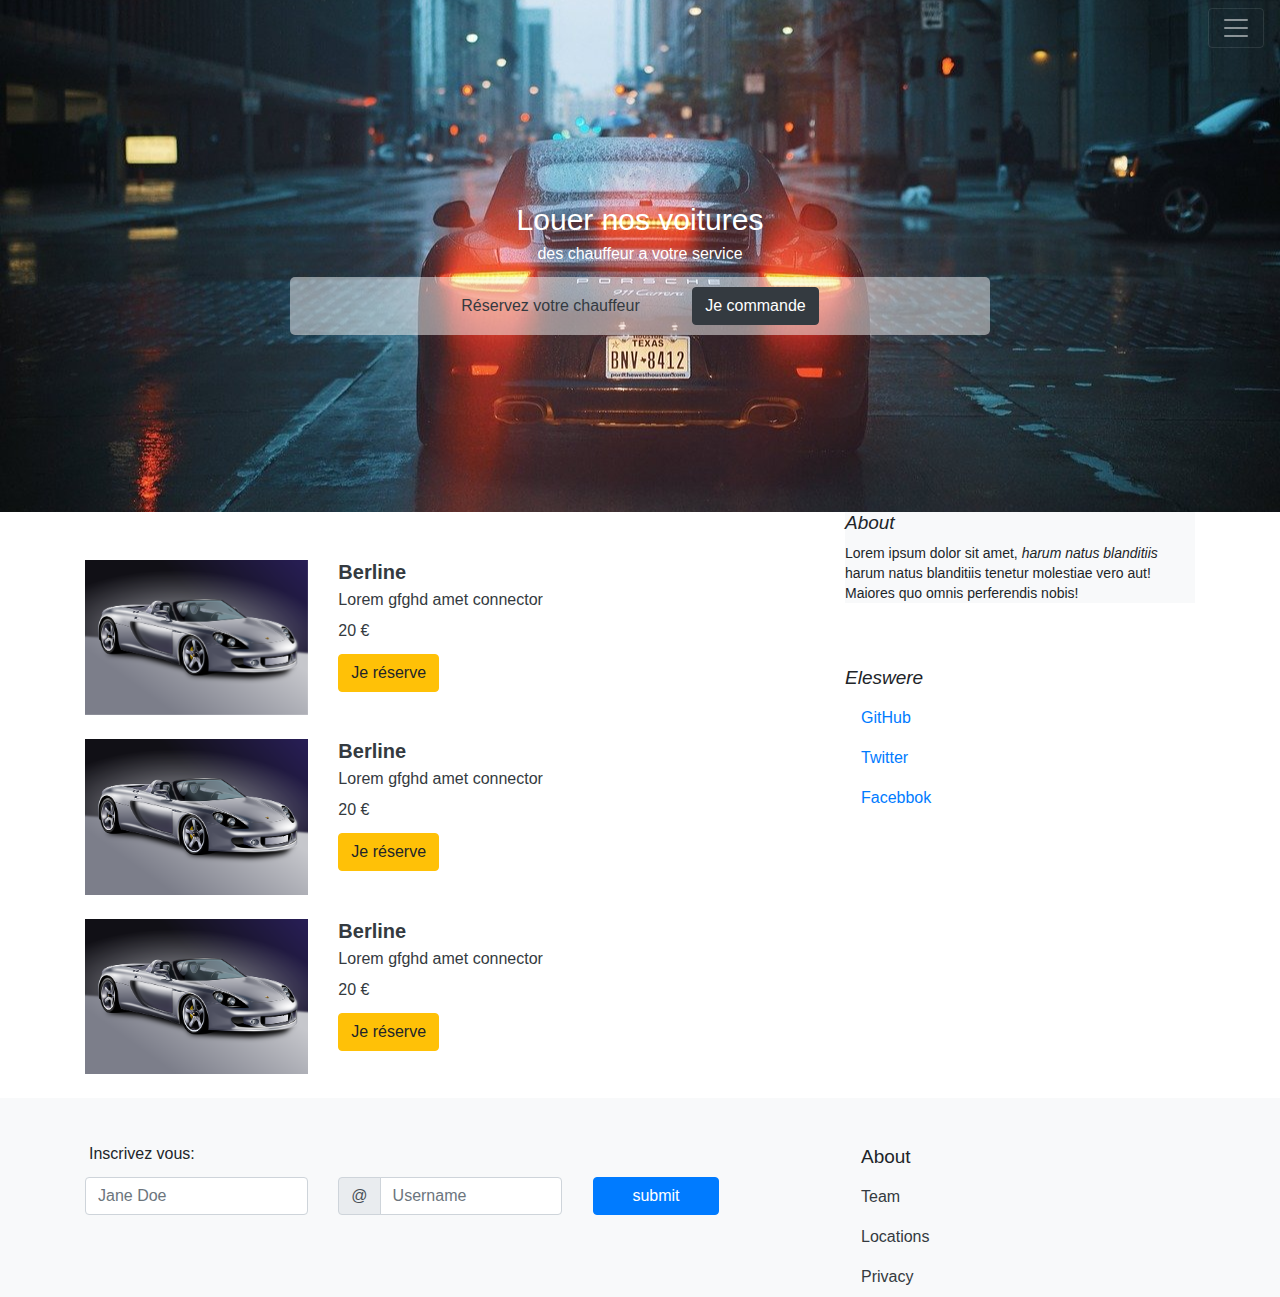
<file: index.html>
<!DOCTYPE html>
<html lang="fr">
<head>
    <meta charset="UTF-8">
    <meta name="viewport" content="width=device-width, initial-scale=1.0">
    <title>Tp Voiture</title>
    <link rel="stylesheet" href="https://stackpath.bootstrapcdn.com/bootstrap/4.5.2/css/bootstrap.min.css" integrity="sha384-JcKb8q3iqJ61gNV9KGb8thSsNjpSL0n8PARn9HuZOnIxN0hoP+VmmDGMN5t9UJ0Z" crossorigin="anonymous">
    <!---Animate CSS-->
    <link  rel="stylesheet" href="https://cdnjs.cloudflare.com/ajax/libs/animate.css/4.0.0/animate.min.css">
   
    <link rel="stylesheet" href="assets/css/style.css">
</head>
<body>
    <header>
        <div id="header" id class="fixed-top ">
            <div class="collapse bg-dark" id="navbarToggleExternalContent">
              <div class="p-4">
                <h5 class="text-white h4">Collapsed content</h5>
                <span class="text-muted">Toggleable via the navbar brand.</span>
                <ul class="navbar-nav">
                    <li class="nav-item active">
                      <a class="nav-link" href="index.html">Accueil </a>
                    </li>
                    <li class="nav-item">
                      <a class="nav-link" href="contact.html">Contact</a>
                    </li>                    
                  </ul>
              </div>
            </div>
            <nav class="navbar navbar-dark  d-flex justify-content-end">
              <button class="navbar-toggler" type="button" data-toggle="collapse" data-target="#navbarToggleExternalContent" aria-controls="navbarToggleExternalContent" aria-expanded="false" aria-label="Toggle navigation">
                <span class="navbar-toggler-icon"></span>
              </button>
            </nav>
          </div>
          <div class="container-fluid">
            
            <div  class=" block1 text-center text-white">
                <div id="spiner" class= "spinner-border text-white" role="status">
                    
                  </div>
                <h1 id="louer">Louer nos voitures</h1>
                <p>des chauffeur a votre service</p>
                <div class="row">                   
                    <div class="block-opacity  w-75">
                        <span class ="pr-0 d-block  d-sm-inline pr-sm-5 text-dark text-sm-center">Réservez votre chauffeur</span>
                        <button id="command" type="button" class="btn btn-dark">Je commande</button>
                    </div>
                    
                </div>

            </div> 
           </div>
        </div> 
        
  
    </header>
    <div class="container">        
        <div class="row">
            <main class="pt-5 col-md-8 col-sm-12">
                <section class=" row">                   
                    <div class=" col-md-4 col-sm-12  col-xs-12 text-right pb-4">
                        <div id="carouselExampleSlidesOnly" class="carousel slide" data-ride="carousel">
                            <div class="carousel-inner">
                              <div class="carousel-item active">
                                  <img src="assets/img/car.png" alt="car" class="d-block w-100" alt="...">
                              </div>
                              <div class="carousel-item">
                                <img src="assets/img/care2.jpg" alt="car" class="d-block w-100" alt="...">
                              </div>
                              <div class="carousel-item">
                                <img src="assets/img/car.png" alt="car" class="d-block w-100" alt="...">
                              </div>
                            </div>
                            
                          </div>
                        
                        <!-- <img  src="assets/img/car.png" alt="car"> -->
                    </div>
                    <div class="col-md-6 text-dark">
                        <h2>Berline</h2>
                        <p>Lorem gfghd amet connector</p>
                        <p>20 €</p>
                        <button type="button" class=" mb-4 btn btn-warning">Je réserve</button>
                    </div>
                </section>
                <section class=" row">
                    
                    <div class=" col-md-4 col-sm-12 text-right pb-4">
                        
                        <img  src="assets/img/car.png" alt="car">
                    </div>
                    <div class="col-md-6 text-dark">
                        <h2>Berline</h2>
                        <p>Lorem gfghd amet connector</p>
                        <p>20 €</p>
                        <button type="button" class="mb-4 btn btn-warning">Je réserve</button>
                    </div>
                </section>
                <section class="row">
                    
                    <div class=" col-md-4 col-sm-12 text-right  pb-4">
                        
                        <img  src="assets/img/car.png" alt="car">
                    </div>
                    <div class="col-md-6 text-dark">
                        <h2>Berline</h2>
                        <p>Lorem gfghd amet connector</p>
                        <p>20 €</p>
                        <button type="button" class="mb-4 btn btn-warning">Je réserve</button>
                    </div>
                </section>
                
                
            </main>
            <aside class="col-md-4 col-sm-12 ">

               
                    <div class="bg-light">
                        <h3 class="font-italic">About</h3>
                        <p class="paragraphe">Lorem ipsum dolor sit amet,  <span class="font-italic">harum natus blanditiis</span> harum natus blanditiis tenetur molestiae vero aut! Maiores quo omnis perferendis nobis!</p>
                    
               </div>
               <div class="pt-5">
                    <h3 class="font-italic">Eleswere</h3>
                    <ul class="nav flex-column">
                        <li class="nav-item">
                          <a class="nav-link" href="#">GitHub</a>
                        </li>
                        <li class="nav-item">
                          <a class="nav-link" href="#">Twitter</a>
                        </li>
                        <li class="nav-item">
                          <a class="nav-link" href="#">Facebbok</a>
                        </li>
                    </ul>
               </div>
            </aside>
        </div>
    </div>
   
    <footer class="bg-light pt-5">
        <div class="container">
            <div class="row">
                <div class="col-md-8 col-sm-12 ">
                    <p class="ml-1">Inscrivez vous:</p>
                    <form class="row">
                        
                        <div class="col-sm-4">
                            <label class="sr-only" for="inlineFormInput">Name</label>
                            <input type="text" class="form-control mb-2" id="inlineFormInput" placeholder="Jane Doe">
                        </div>
                        <div class="col-sm-4 input-group mb-2">
                            <div class="input-group-prepend">
                            <div class="input-group-text">@</div>
                            </div>
                            <input type="text" class="form-control" id="inlineFormInputGroup" placeholder="Username">
                        </div>
                        <button type="submit" class="col-sm-2 ml-3 btn btn-primary btn-submit mb-2">submit</button>
                    </form>
                </div>
                <div class="col-md-3 col-sm-12">
                    <div class="">
                        
                        <ul class="nav flex-column">
                            <h3 class="pl-3">About</h3>
                            
                            <li class="nav-item">
                            <a class="nav-link text-dark" href="#">Team</a>
                            </li>
                            <li class="nav-item">
                            <a class="nav-link text-dark" href="#">Locations</a>
                            </li>
                            <li class="nav-item">
                            <a class="nav-link text-dark" href="#">Privacy</a>
                            </li>
                        </ul>
                    </div>
                 </div>
            </div>
        </div>
    </footer>

    <script src="https://code.jquery.com/jquery-3.5.1.min.js" integrity="sha256-9/aliU8dGd2tb6OSsuzixeV4y/faTqgFtohetphbbj0=" crossorigin="anonymous"></script>
  
   <!-- <script src="https://code.jquery.com/jquery-3.5.1.slim.min.js" integrity="sha384-DfXdz2htPH0lsSSs5nCTpuj/zy4C+OGpamoFVy38MVBnE+IbbVYUew+OrCXaRkfj" crossorigin="anonymous"></script>-->
    <script src="https://cdn.jsdelivr.net/npm/popper.js@1.16.1/dist/umd/popper.min.js" integrity="sha384-9/reFTGAW83EW2RDu2S0VKaIzap3H66lZH81PoYlFhbGU+6BZp6G7niu735Sk7lN" crossorigin="anonymous"></script>
    <script src="https://stackpath.bootstrapcdn.com/bootstrap/4.5.2/js/bootstrap.min.js" integrity="sha384-B4gt1jrGC7Jh4AgTPSdUtOBvfO8shuf57BaghqFfPlYxofvL8/KUEfYiJOMMV+rV" crossorigin="anonymous"></script>
    <script src="assets/js/script.js"></script>
</body>
</html>
</file>
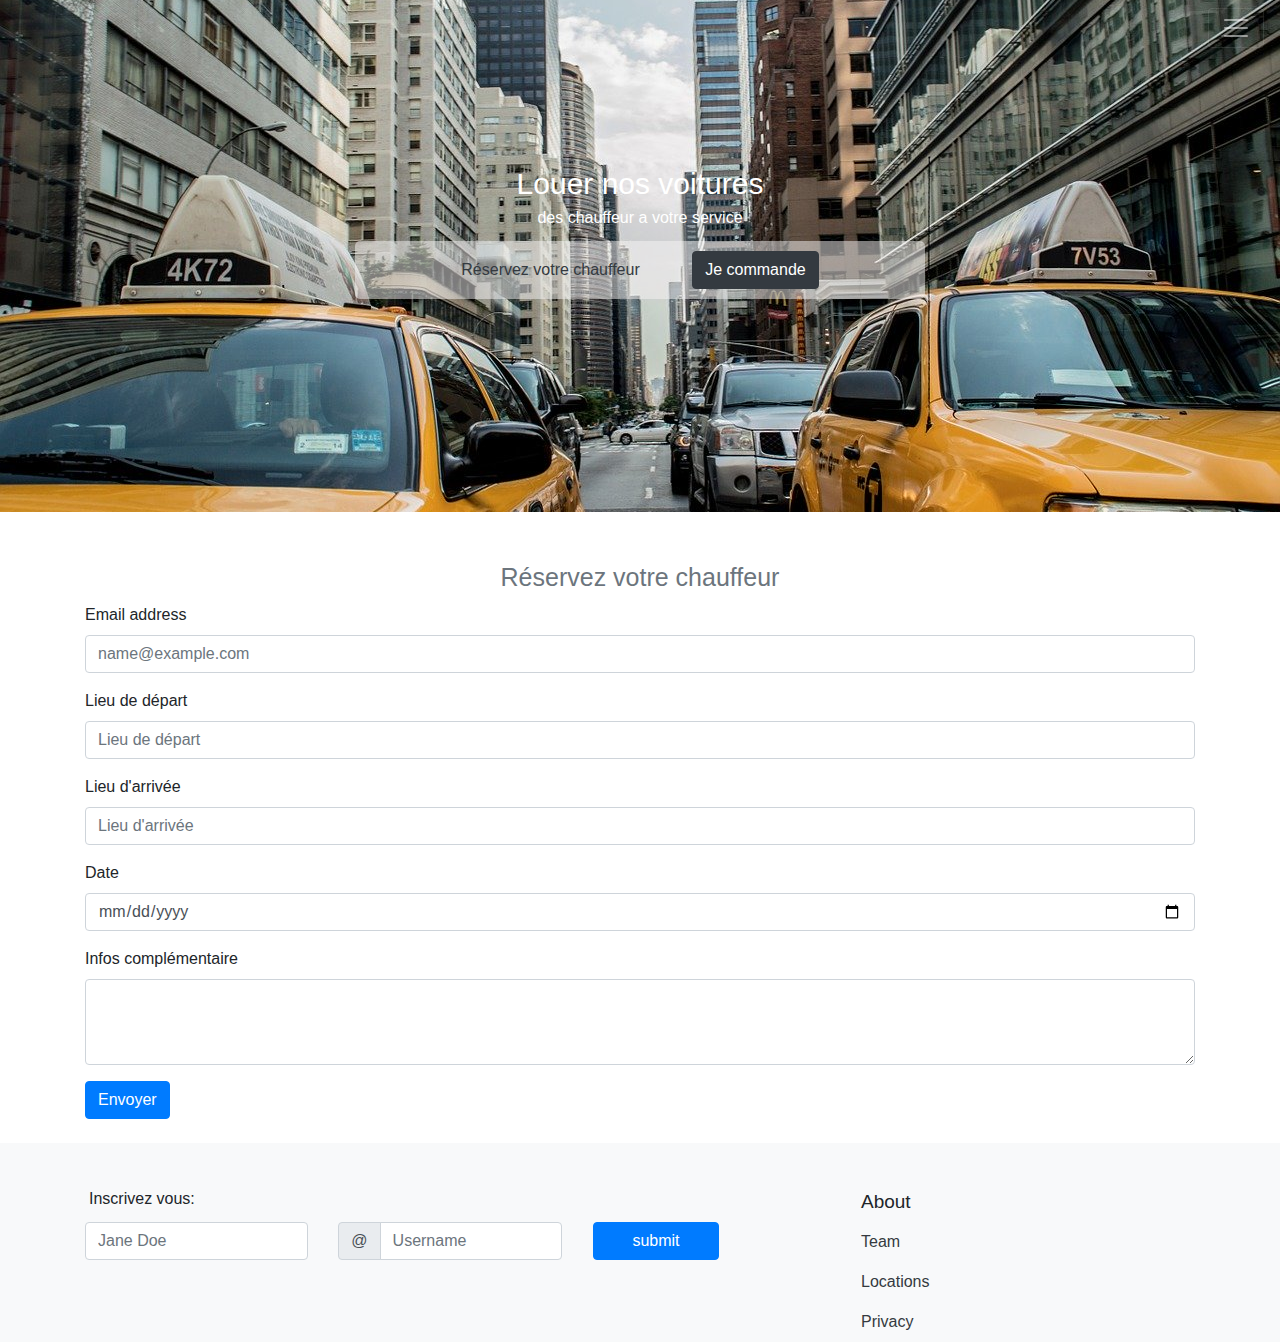
<file: contact.html>
<!DOCTYPE html>
<html lang="fr">
<head>
    <meta charset="UTF-8">
    <meta name="viewport" content="width=device-width, initial-scale=1.0">
    <title>Tp Voiture</title>
    <link rel="stylesheet" href="https://stackpath.bootstrapcdn.com/bootstrap/4.5.2/css/bootstrap.min.css" integrity="sha384-JcKb8q3iqJ61gNV9KGb8thSsNjpSL0n8PARn9HuZOnIxN0hoP+VmmDGMN5t9UJ0Z" crossorigin="anonymous">
    <link rel="stylesheet" href="assets/css/style.css">
</head>
<body>
    <!-- Entete de la page -->
    <header class="contact">
        <div id="header" id class="fixed-top">
            <!--Menu de navigation -->
            <div class="collapse bg-dark" id="navbarToggleExternalContent">
              <div class="p-4">
                <h5 class="text-white h4">Entreprise</h5>
                <span class="text-muted">Toggleable via the navbar brand.</span>
                <ul class="navbar-nav">
                    <li class="nav-item active">
                      <a class="nav-link" href="index.html">Accueil </a>
                    </li>
                    <li class="nav-item">
                      <a class="nav-link" href="contact.html">Contact</a>
                    </li>                    
                  </ul>
              </div>
            </div>
            <nav class="navbar navbar-dark  d-flex justify-content-end">
              <button class="navbar-toggler" type="button" data-toggle="collapse" data-target="#navbarToggleExternalContent" aria-controls="navbarToggleExternalContent" aria-expanded="false" aria-label="Toggle navigation">
                <span class="navbar-toggler-icon"></span>
              </button>
            </nav>
            <div class="collapse navbar-collapse" id="navbarNav">
                
              </div>
          </div>
          <div class="container-fluid">
            <div  class="container block1 text-center text-white">
                <h1>Louer nos voitures</h1>
                <p>des chauffeur a votre service</p>
                <div class="row">
                    <div class="col-md-3"></div>
                    <div class="block-opacity  col-md-6">
                        <span class ="pr-0 d-block  d-sm-inline pr-sm-5 text-dark text-sm-center">Réservez votre chauffeur</span>
                        <button type="button" class="btn btn-dark">Je commande</button>
                    </div>
                    <div class="col-md-3"></div>
                </div>

            </div> 
           </div>
        </div> 
        
  
    </header>
    <div class="container mt-5">
        <h2 class="titre text-center text-secondary">Réservez votre chauffeur</h2>
        <form>
            <div class="form-group">
              <label for="exampleFormControlInput1">Email address</label>
              <input type="email" class="form-control" id="exampleFormControlInput1" placeholder="name@example.com">
            </div>
            <div class="form-group">
                <label for="exampleFormControlInput1">Lieu de départ</label>
                <input type="text" class="form-control" id="exampleFormControlInput1" placeholder="Lieu de départ">
            </div>
            <div class="form-group">
                <label for="exampleFormControlInput1">Lieu d'arrivée</label>
                <input type="text" class="form-control" id="exampleFormControlInput1" placeholder="Lieu d'arrivée">
            </div>
            <div class="form-group">
                <label for="exampleFormControlInput1">Date</label>
                <input type="date" class="form-control" id="exampleFormControlInput1" placeholder="date">
            </div>
            
            
            <div class="form-group">
              <label for="exampleFormControlTextarea1">Infos complémentaire</label>
              <textarea class="form-control" id="exampleFormControlTextarea1" rows="3"></textarea>
            </div>
            <div class="form-group">
                <button type="submit" class="btn-submit btn btn-primary mb-2">Envoyer</button>
              </div>
          </form>
    </div>
   
    <footer class="bg-light pt-5">
        <div class="container">

            <div class="row">
                <div class="col-md-8 col-sm-12 ">
                    <p class="ml-1">Inscrivez vous:</p>
                    <form class="row">
                        
                        <div class="col-sm-4">
                            <label class="sr-only" for="inlineFormInput">Name</label>
                            <input type="text" class="form-control mb-2" id="inlineFormInput" placeholder="Jane Doe">
                        </div>
                        <div class="col-sm-4 input-group mb-2">
                            <div class="input-group-prepend">
                            <div class="input-group-text">@</div>
                            </div>
                            <input type="text" class="form-control" id="inlineFormInputGroup" placeholder="Username">
                        </div>
                        <button type="submit" class="col-sm-2 ml-3 btn btn-primary btn-submit mb-2">submit</button>
                    </form>
                </div>
                <div class="col-md-3 col-sm-12">
                    <div class="">
                        
                        <ul class="nav flex-column">
                            <h3 class="pl-3">About</h3>
                            
                            <li class="nav-item">
                            <a class="nav-link text-dark" href="#">Team</a>
                            </li>
                            <li class="nav-item">
                            <a class="nav-link text-dark" href="#">Locations</a>
                            </li>
                            <li class="nav-item">
                            <a class="nav-link text-dark" href="#">Privacy</a>
                            </li>
                        </ul>
                    </div>
                 </div>
            </div>
        </div>
    </footer>

    <script src="https://code.jquery.com/jquery-3.5.1.min.js" integrity="sha256-9/aliU8dGd2tb6OSsuzixeV4y/faTqgFtohetphbbj0=" crossorigin="anonymous"></script>
  
   <!-- <script src="https://code.jquery.com/jquery-3.5.1.slim.min.js" integrity="sha384-DfXdz2htPH0lsSSs5nCTpuj/zy4C+OGpamoFVy38MVBnE+IbbVYUew+OrCXaRkfj" crossorigin="anonymous"></script>-->
    <script src="https://cdn.jsdelivr.net/npm/popper.js@1.16.1/dist/umd/popper.min.js" integrity="sha384-9/reFTGAW83EW2RDu2S0VKaIzap3H66lZH81PoYlFhbGU+6BZp6G7niu735Sk7lN" crossorigin="anonymous"></script>
    <script src="https://stackpath.bootstrapcdn.com/bootstrap/4.5.2/js/bootstrap.min.js" integrity="sha384-B4gt1jrGC7Jh4AgTPSdUtOBvfO8shuf57BaghqFfPlYxofvL8/KUEfYiJOMMV+rV" crossorigin="anonymous"></script>
    <script src="assets/js/script.js"></script>
</body>
</html>
</file>
<file: assets/css/style.css>
*{
    box-sizing: border-box;
}
body{
    font-family: sans-serif;
    font-size: 16px;
    margin:0;
}
header{
    background-image: url("../img/header.jpg");
    background-position: center center;
    background-size: cover;
    height:40vw;
}
h1{
    font-size:30px;
}
h2{
    font-size:20px; 
    font-weight: bold;
}
h3{
    font-size:19px;  
    
  
}
img{
    width: 100%;
    height: auto;
}
p{
    padding:0;
    line-height: 15px;
}

/****************/
.block1{
    position: relative;
    padding-top: 13vw ;
}
.nav-white{
    background-color:rgba(248, 246, 246, 0.6);
    
}
.block-opacity{
    background-color:rgba(248, 246, 246, 0.5);
    padding:10px 0px;
    border-radius: 5px;
}
.btn-submit{
    max-width: 200px;
}
/************/
.paragraphe{
    line-height: 20px;
    font-size: 14px;
}
/******Page Contact********/
.contact{
    background-image: url("../img/taxi.jpg");
}
h2.titre{
font-size:25px;
font-weight: normal;
line-height: 35px;
}
.block-opacity {
        
    max-width:700px;
    margin: 0 auto;
 }
@media (max-width: 768px) {

    header{
        padding-top: 120px;
        height:400px;
    }
    
 }
</file>
